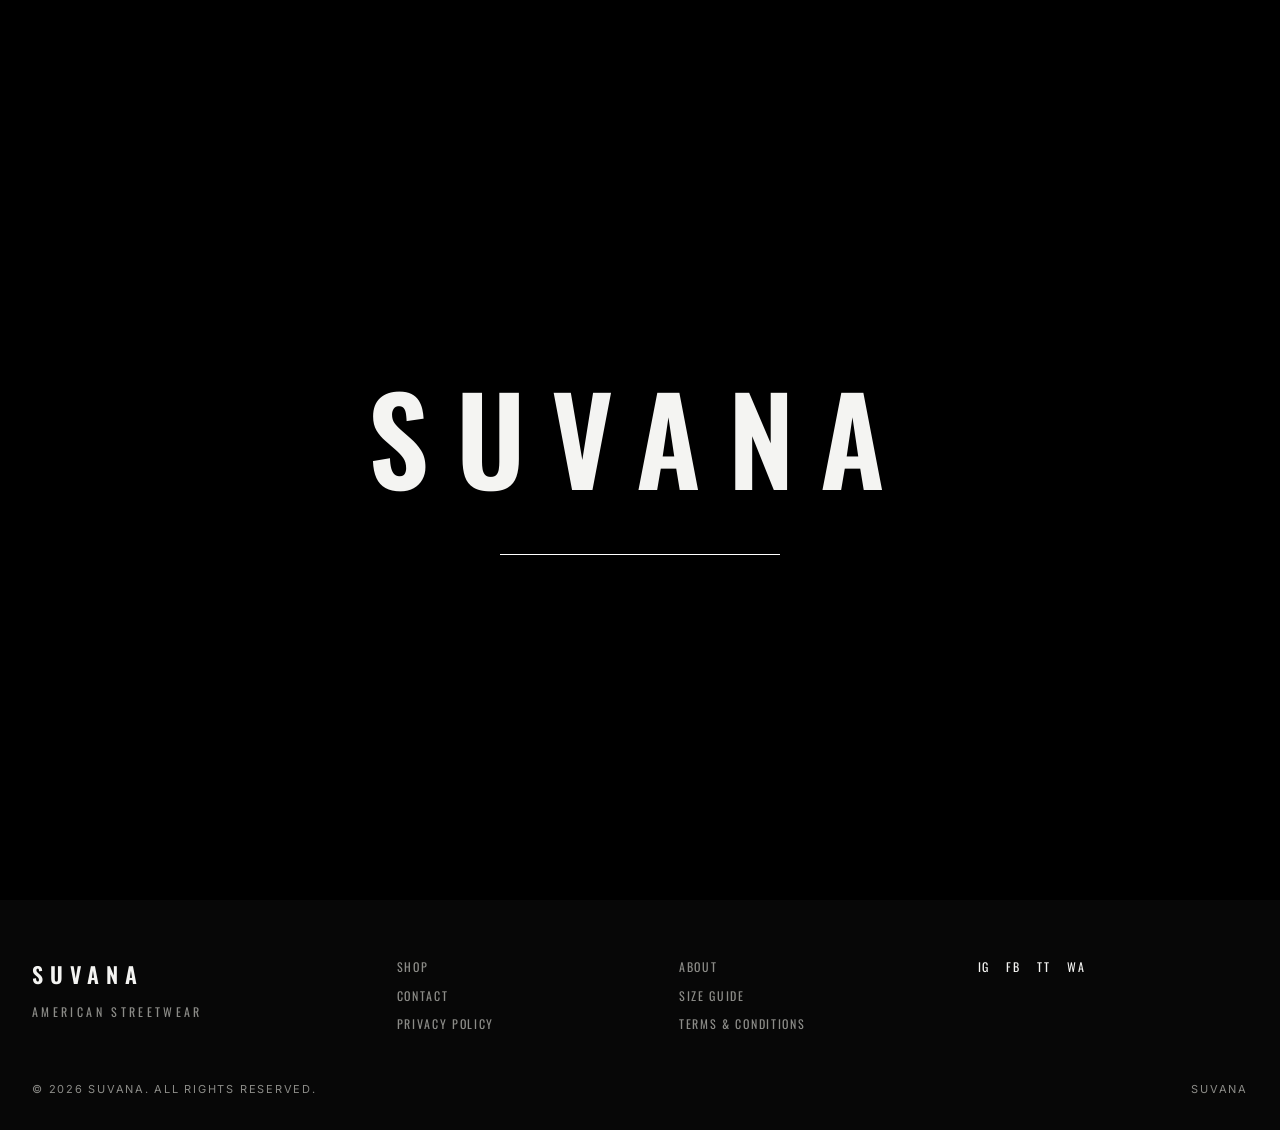
<file: contact.html>
<!DOCTYPE html>
<html lang="en" dir="ltr">
  <head>
    <meta charset="UTF-8" />
    <meta name="viewport" content="width=device-width, initial-scale=1.0" />
    <title>Contact — SUVANA</title>
    <link rel="preconnect" href="https://fonts.googleapis.com" />
    <link rel="preconnect" href="https://fonts.gstatic.com" crossorigin />
    <link href="https://fonts.googleapis.com/css2?family=Cairo:wght@400;600;700;800&family=Inter:wght@400;500;600&family=Oswald:wght@400;500;600;700&display=swap" rel="stylesheet" />
    <link rel="stylesheet" href="css/style.css" />
  </head>
  <body data-page="contact">
    <div class="grain"></div>
    <div class="cursor"></div>
    <div class="cursor-dot"></div>
    <div class="loader" id="loader">
      <div class="loader-mark">SUVANA</div>
      <div class="loader-line"><span></span></div>
    </div>
    <header id="site-header"></header>
    <nav id="mobile-nav"></nav>
    <div class="page-wrap">
      <section class="page-plain">
        <p class="kicker">SUVANA</p>
        <h1 class="display" data-i18n="contact.title"></h1>
        <p class="lede" data-i18n="contact.lead"></p>
        <form class="contact-form" id="contact-form">
          <input required data-i18n-placeholder="contact.name" />
          <input type="email" required data-i18n-placeholder="contact.email" />
          <textarea rows="5" required data-i18n-placeholder="contact.message"></textarea>
          <button class="btn btn-fill hoverable" type="submit" data-i18n="contact.send"></button>
        </form>
        <p class="news-msg" id="contact-msg"></p>
        <p><a class="btn hoverable" id="contact-wa" href="#" data-i18n="contact.wa"></a></p>
      </section>
      <footer id="site-footer"></footer>
    </div>
    <div id="cart-root"></div>
    <div id="search-root"></div>
    <div id="qv-root"></div>
    <div class="toast" id="toast"></div>
    <script src="js/translations.js"></script>
    <script src="js/products.js"></script>
    <script src="js/cart.js"></script>
    <script src="js/main.js"></script>
  </body>
</html>
</file>
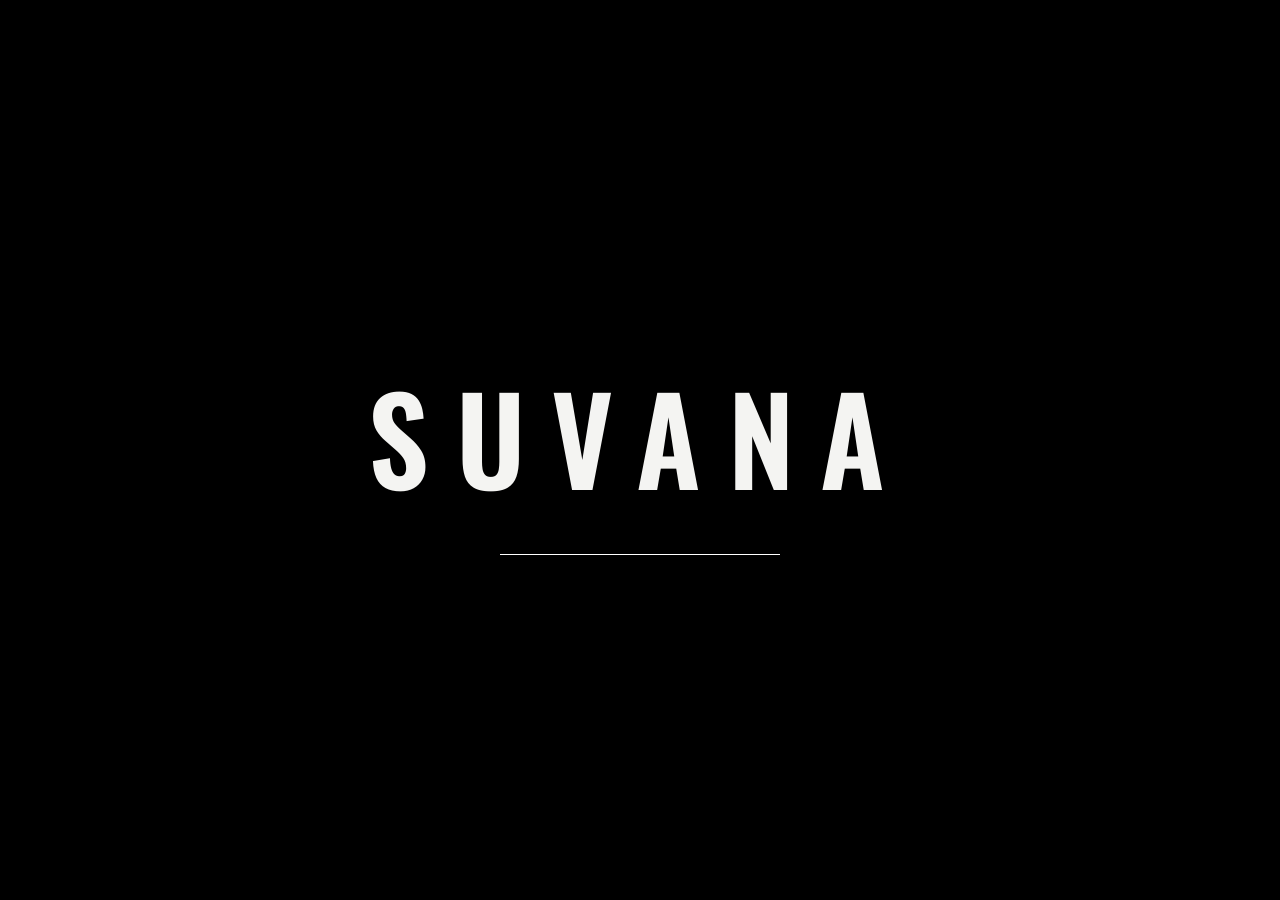
<file: privacy.html>
<!DOCTYPE html>
<html lang="en" dir="ltr">
  <head>
    <meta charset="UTF-8" />
    <meta name="viewport" content="width=device-width, initial-scale=1.0" />
    <title>Privacy — SUVANA</title>
    <link rel="preconnect" href="https://fonts.googleapis.com" />
    <link rel="preconnect" href="https://fonts.gstatic.com" crossorigin />
    <link href="https://fonts.googleapis.com/css2?family=Cairo:wght@400;600;700;800&family=Inter:wght@400;500;600&family=Oswald:wght@400;500;600;700&display=swap" rel="stylesheet" />
    <link rel="stylesheet" href="css/style.css" />
  </head>
  <body>
    <div class="grain"></div>
    <div class="cursor"></div>
    <div class="cursor-dot"></div>
    <div class="loader" id="loader">
      <div class="loader-mark">SUVANA</div>
      <div class="loader-line"><span></span></div>
    </div>
    <header id="site-header"></header>
    <nav id="mobile-nav"></nav>
    <div class="page-wrap">
      <section class="page-plain">
        <h1 class="display" data-i18n="privacy.title"></h1>
        <p data-i18n="privacy.body"></p>
      </section>
      <footer id="site-footer"></footer>
    </div>
    <div id="cart-root"></div>
    <div id="search-root"></div>
    <div id="qv-root"></div>
    <div class="toast" id="toast"></div>
    <script src="js/translations.js"></script>
    <script src="js/products.js"></script>
    <script src="js/cart.js"></script>
    <script src="js/main.js"></script>
  </body>
</html>
</file>
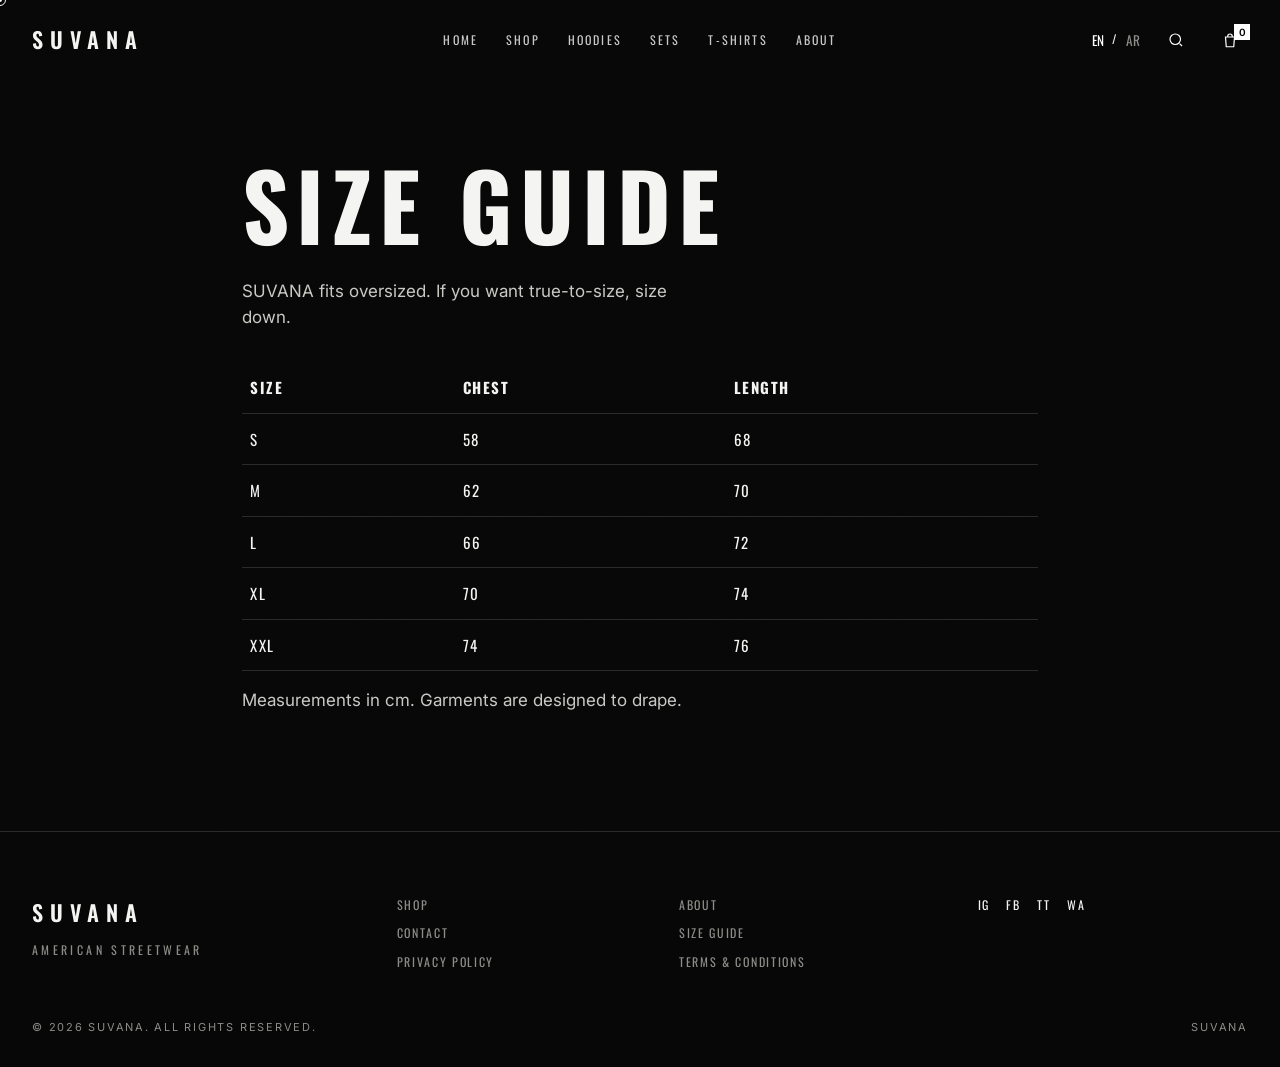
<file: size-guide.html>
<!DOCTYPE html>
<html lang="en" dir="ltr">
  <head>
    <meta charset="UTF-8" />
    <meta name="viewport" content="width=device-width, initial-scale=1.0" />
    <title>Size Guide — SUVANA</title>
    <link rel="preconnect" href="https://fonts.googleapis.com" />
    <link rel="preconnect" href="https://fonts.gstatic.com" crossorigin />
    <link href="https://fonts.googleapis.com/css2?family=Cairo:wght@400;600;700;800&family=Inter:wght@400;500;600&family=Oswald:wght@400;500;600;700&display=swap" rel="stylesheet" />
    <link rel="stylesheet" href="css/style.css" />
  </head>
  <body data-page="size">
    <div class="grain"></div>
    <div class="cursor"></div>
    <div class="cursor-dot"></div>
    <div class="loader" id="loader">
      <div class="loader-mark">SUVANA</div>
      <div class="loader-line"><span></span></div>
    </div>
    <header id="site-header"></header>
    <nav id="mobile-nav"></nav>
    <div class="page-wrap">
      <section class="page-plain">
        <h1 class="display" data-i18n="size.title"></h1>
        <p class="lede" data-i18n="size.lead"></p>
        <table class="size-table">
          <thead>
            <tr>
              <th data-i18n="size.size"></th>
              <th data-i18n="size.chest"></th>
              <th data-i18n="size.length"></th>
            </tr>
          </thead>
          <tbody>
            <tr><td>S</td><td>58</td><td>68</td></tr>
            <tr><td>M</td><td>62</td><td>70</td></tr>
            <tr><td>L</td><td>66</td><td>72</td></tr>
            <tr><td>XL</td><td>70</td><td>74</td></tr>
            <tr><td>XXL</td><td>74</td><td>76</td></tr>
          </tbody>
        </table>
        <p data-i18n="size.note"></p>
      </section>
      <footer id="site-footer"></footer>
    </div>
    <div id="cart-root"></div>
    <div id="search-root"></div>
    <div id="qv-root"></div>
    <div class="toast" id="toast"></div>
    <script src="js/translations.js"></script>
    <script src="js/products.js"></script>
    <script src="js/cart.js"></script>
    <script src="js/main.js"></script>
  </body>
</html>
</file>
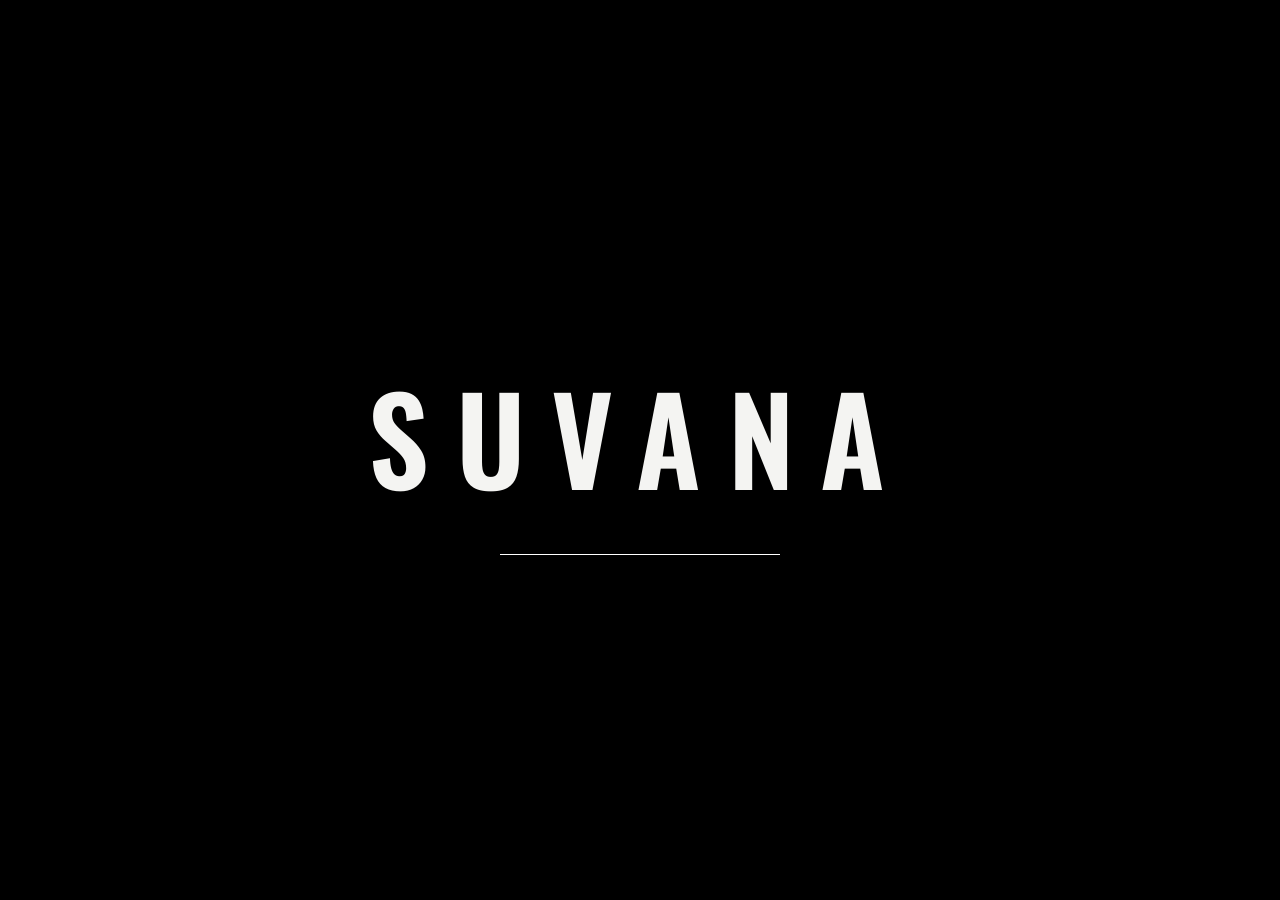
<file: terms.html>
<!DOCTYPE html>
<html lang="en" dir="ltr">
  <head>
    <meta charset="UTF-8" />
    <meta name="viewport" content="width=device-width, initial-scale=1.0" />
    <title>Terms — SUVANA</title>
    <link rel="preconnect" href="https://fonts.googleapis.com" />
    <link rel="preconnect" href="https://fonts.gstatic.com" crossorigin />
    <link href="https://fonts.googleapis.com/css2?family=Cairo:wght@400;600;700;800&family=Inter:wght@400;500;600&family=Oswald:wght@400;500;600;700&display=swap" rel="stylesheet" />
    <link rel="stylesheet" href="css/style.css" />
  </head>
  <body>
    <div class="grain"></div>
    <div class="cursor"></div>
    <div class="cursor-dot"></div>
    <div class="loader" id="loader">
      <div class="loader-mark">SUVANA</div>
      <div class="loader-line"><span></span></div>
    </div>
    <header id="site-header"></header>
    <nav id="mobile-nav"></nav>
    <div class="page-wrap">
      <section class="page-plain">
        <h1 class="display" data-i18n="terms.title"></h1>
        <p data-i18n="terms.body"></p>
      </section>
      <footer id="site-footer"></footer>
    </div>
    <div id="cart-root"></div>
    <div id="search-root"></div>
    <div id="qv-root"></div>
    <div class="toast" id="toast"></div>
    <script src="js/translations.js"></script>
    <script src="js/products.js"></script>
    <script src="js/cart.js"></script>
    <script src="js/main.js"></script>
  </body>
</html>
</file>
<file: css/style.css>
:root {
  --bg: #070707;
  --bg-2: #0e0e0e;
  --bg-3: #141414;
  --line: #2a2a2a;
  --text: #f4f4f2;
  --muted: #8c8c88;
  --bone: #e8e4dc;
  --danger: #c4c4c4;
  --font-display: "Oswald", "Cairo", sans-serif;
  --font-body: "Inter", "Cairo", sans-serif;
  --header: 80px;
  --ease: cubic-bezier(0.22, 1, 0.36, 1);
  --max: 1440px;
}

html[lang="ar"] {
  --font-display: "Cairo", sans-serif;
  --font-body: "Cairo", sans-serif;
}

*,
*::before,
*::after {
  box-sizing: border-box;
}

html {
  scroll-behavior: smooth;
}

html,
body {
  margin: 0;
  padding: 0;
  background: var(--bg);
  color: var(--text);
  font-family: var(--font-body);
  font-size: 15px;
  line-height: 1.5;
  cursor: none;
}

body.is-mobile,
body.no-cursor {
  cursor: auto;
}

img {
  max-width: 100%;
  display: block;
}

a {
  color: inherit;
  text-decoration: none;
}

button,
input,
select,
textarea {
  font-family: inherit;
  color: inherit;
}

button {
  background: none;
  border: 0;
  cursor: none;
  padding: 0;
}

body.is-mobile button,
body.no-cursor button {
  cursor: pointer;
}

ul {
  margin: 0;
  padding: 0;
  list-style: none;
}

.page-wrap {
  opacity: 1;
  transform: none;
  transition: opacity 0.45s var(--ease), transform 0.45s var(--ease);
}

html.is-leaving .page-wrap {
  opacity: 0;
  transform: translateY(16px);
}

/* Grain */
.grain {
  pointer-events: none;
  position: fixed;
  inset: 0;
  z-index: 80;
  opacity: 0.07;
  mix-blend-mode: overlay;
  background-image: url("data:image/svg+xml,%3Csvg xmlns='http://www.w3.org/2000/svg' width='180' height='180'%3E%3Cfilter id='n'%3E%3CfeTurbulence type='fractalNoise' baseFrequency='.85' numOctaves='4' stitchTiles='stitch'/%3E%3C/filter%3E%3Crect width='180' height='180' filter='url(%23n)' opacity='.9'/%3E%3C/svg%3E");
}

/* Cursor */
.cursor,
.cursor-dot {
  pointer-events: none;
  position: fixed;
  top: 0;
  left: 0;
  z-index: 200;
  border-radius: 50%;
  transform: translate(-50%, -50%);
  mix-blend-mode: difference;
}

.cursor {
  width: 12px;
  height: 12px;
  border: 1px solid #fff;
  transition: width 0.25s var(--ease), height 0.25s var(--ease), background 0.25s, opacity 0.2s;
}

.cursor.is-hover {
  width: 56px;
  height: 56px;
  background: rgba(255, 255, 255, 0.08);
}

.cursor-dot {
  width: 4px;
  height: 4px;
  background: #fff;
}

body.is-mobile .cursor,
body.is-mobile .cursor-dot,
body.no-cursor .cursor,
body.no-cursor .cursor-dot {
  display: none;
}

/* Loader */
.loader {
  position: fixed;
  inset: 0;
  z-index: 300;
  background: #000;
  display: flex;
  align-items: center;
  justify-content: center;
  flex-direction: column;
  gap: 28px;
  transition: transform 0.9s var(--ease), opacity 0.6s ease;
}

.loader.is-done {
  transform: translateY(-110%);
  opacity: 0;
  pointer-events: none;
}

.loader-mark {
  font-family: var(--font-display);
  font-size: clamp(48px, 10vw, 120px);
  letter-spacing: 0.22em;
  font-weight: 600;
  animation: fadeUp 1s var(--ease) both;
}

.loader-line {
  width: min(280px, 60vw);
  height: 1px;
  background: #222;
  overflow: hidden;
}

.loader-line span {
  display: block;
  height: 100%;
  width: 0;
  background: #fff;
  animation: loadLine 1.1s var(--ease) forwards;
}

@keyframes loadLine {
  to {
    width: 100%;
  }
}

@keyframes fadeUp {
  from {
    opacity: 0;
    transform: translateY(24px);
  }
  to {
    opacity: 1;
    transform: none;
  }
}

@keyframes kenburns {
  from {
    transform: scale(1);
  }
  to {
    transform: scale(1.12);
  }
}

@keyframes marquee {
  from {
    transform: translateX(0);
  }
  to {
    transform: translateX(-50%);
  }
}

@keyframes marqueeRtl {
  from {
    transform: translateX(0);
  }
  to {
    transform: translateX(50%);
  }
}

/* Header */
.site-header {
  position: fixed;
  top: 0;
  left: 0;
  right: 0;
  z-index: 90;
  height: var(--header);
  display: grid;
  grid-template-columns: 1fr auto 1fr;
  align-items: center;
  padding: 0 32px;
  transition: background 0.4s, backdrop-filter 0.4s, border-color 0.4s;
  border-bottom: 1px solid transparent;
}

.site-header.is-scrolled {
  background: rgba(7, 7, 7, 0.72);
  backdrop-filter: blur(16px);
  border-bottom-color: rgba(255, 255, 255, 0.06);
}

.logo {
  font-family: var(--font-display);
  font-size: 22px;
  letter-spacing: 0.32em;
  font-weight: 600;
}

.nav-desktop {
  display: flex;
  gap: 28px;
}

.nav-desktop a {
  font-family: var(--font-display);
  font-size: 12px;
  letter-spacing: 0.18em;
  color: rgba(255, 255, 255, 0.78);
  position: relative;
}

.nav-desktop a::after {
  content: "";
  position: absolute;
  left: 0;
  bottom: -6px;
  width: 0;
  height: 1px;
  background: #fff;
  transition: width 0.3s var(--ease);
}

html[dir="rtl"] .nav-desktop a::after {
  left: auto;
  right: 0;
}

.nav-desktop a:hover::after,
.nav-desktop a.is-active::after {
  width: 100%;
}

.header-actions {
  display: flex;
  justify-content: flex-end;
  align-items: center;
  gap: 18px;
}

html[dir="rtl"] .header-actions {
  justify-content: flex-start;
}

html[dir="rtl"] .logo {
  justify-self: end;
}

.lang-switch {
  display: flex;
  gap: 8px;
  font-family: var(--font-display);
  font-size: 12px;
  letter-spacing: 0.16em;
}

.lang-switch button {
  color: var(--muted);
}

.lang-switch button.is-on {
  color: #fff;
}

.icon-btn {
  width: 36px;
  height: 36px;
  display: grid;
  place-items: center;
  position: relative;
}

.icon-btn svg {
  width: 18px;
  height: 18px;
  stroke: #fff;
  fill: none;
  stroke-width: 1.6;
}

.cart-count {
  position: absolute;
  top: 2px;
  right: -2px;
  min-width: 16px;
  height: 16px;
  padding: 0 4px;
  background: #fff;
  color: #000;
  font-size: 10px;
  font-weight: 600;
  display: grid;
  place-items: center;
}

html[dir="rtl"] .cart-count {
  right: auto;
  left: -2px;
}

.hamburger {
  display: none;
  width: 36px;
  height: 36px;
  flex-direction: column;
  justify-content: center;
  gap: 6px;
}

.hamburger span {
  display: block;
  height: 1px;
  background: #fff;
  transition: transform 0.4s var(--ease), opacity 0.3s;
}

.hamburger.is-open span:nth-child(1) {
  transform: translateY(7px) rotate(45deg);
}

.hamburger.is-open span:nth-child(2) {
  opacity: 0;
}

.hamburger.is-open span:nth-child(3) {
  transform: translateY(-7px) rotate(-45deg);
}

/* Mobile nav */
.mobile-nav {
  position: fixed;
  inset: 0;
  z-index: 85;
  background: #050505;
  display: flex;
  flex-direction: column;
  justify-content: center;
  padding: 100px 32px 48px;
  transform: translateY(-100%);
  transition: transform 0.7s var(--ease);
}

.mobile-nav.is-open {
  transform: none;
}

.mobile-nav a {
  font-family: var(--font-display);
  font-size: clamp(32px, 8vw, 56px);
  letter-spacing: 0.12em;
  line-height: 1.2;
  opacity: 0;
  transform: translateY(20px);
}

.mobile-nav.is-open a {
  animation: fadeUp 0.6s var(--ease) forwards;
}

.mobile-nav.is-open a:nth-child(1) {
  animation-delay: 0.12s;
}
.mobile-nav.is-open a:nth-child(2) {
  animation-delay: 0.18s;
}
.mobile-nav.is-open a:nth-child(3) {
  animation-delay: 0.24s;
}
.mobile-nav.is-open a:nth-child(4) {
  animation-delay: 0.3s;
}
.mobile-nav.is-open a:nth-child(5) {
  animation-delay: 0.36s;
}
.mobile-nav.is-open a:nth-child(6) {
  animation-delay: 0.42s;
}

/* Hero */
.hero {
  position: relative;
  min-height: 100vh;
  display: grid;
  place-items: center;
  overflow: hidden;
}

.hero-bg {
  position: absolute;
  inset: 0;
  background-size: cover;
  background-position: center;
  animation: kenburns 18s ease-out forwards;
}

.hero-overlay {
  position: absolute;
  inset: 0;
  background: linear-gradient(180deg, rgba(0, 0, 0, 0.35) 0%, rgba(0, 0, 0, 0.55) 50%, rgba(7, 7, 7, 0.95) 100%);
}

.hero-lines {
  position: absolute;
  inset: 18% 8%;
  border-top: 1px solid rgba(255, 255, 255, 0.12);
  border-bottom: 1px solid rgba(255, 255, 255, 0.12);
  pointer-events: none;
}

.hero-content {
  position: relative;
  z-index: 2;
  text-align: center;
  padding: 0 24px;
}

.hero-brand {
  font-family: var(--font-display);
  font-size: clamp(64px, 16vw, 180px);
  letter-spacing: 0.18em;
  line-height: 0.9;
  margin: 0;
  opacity: 0;
  animation: fadeUp 1.1s 0.35s var(--ease) forwards;
}

.hero-line,
.hero-sub {
  font-family: var(--font-display);
  letter-spacing: 0.42em;
  font-size: clamp(12px, 1.6vw, 16px);
  margin: 18px 0 0;
  color: rgba(255, 255, 255, 0.72);
  opacity: 0;
  animation: fadeUp 1s 0.6s var(--ease) forwards;
}

.btn {
  display: inline-flex;
  align-items: center;
  justify-content: center;
  min-height: 48px;
  padding: 0 28px;
  border: 1px solid #fff;
  font-family: var(--font-display);
  letter-spacing: 0.2em;
  font-size: 12px;
  transition: background 0.3s, color 0.3s, transform 0.3s;
}

.btn:hover {
  background: #fff;
  color: #000;
}

.btn-fill {
  background: #fff;
  color: #000;
}

.btn-fill:hover {
  background: transparent;
  color: #fff;
}

.btn-ghost {
  border-color: #444;
}

.hero-cta {
  margin-top: 36px;
  opacity: 0;
  animation: fadeUp 1s 0.95s var(--ease) forwards;
}

.section {
  padding: 100px 32px;
  max-width: var(--max);
  margin: 0 auto;
}

.section-wide {
  padding: 0;
  max-width: none;
}

.kicker {
  font-family: var(--font-display);
  letter-spacing: 0.28em;
  font-size: 12px;
  color: var(--muted);
}

.display {
  font-family: var(--font-display);
  font-size: clamp(40px, 8vw, 92px);
  letter-spacing: 0.08em;
  line-height: 0.95;
  margin: 8px 0 32px;
}

.section-head {
  display: flex;
  justify-content: space-between;
  align-items: flex-end;
  margin-bottom: 48px;
  gap: 24px;
}

/* Marquee */
.marquee {
  overflow: hidden;
  border-top: 1px solid var(--line);
  border-bottom: 1px solid var(--line);
  padding: 18px 0;
  background: #0a0a0a;
}

.marquee-track {
  display: flex;
  width: max-content;
  animation: marquee 28s linear infinite;
  font-family: var(--font-display);
  font-size: clamp(28px, 5vw, 48px);
  letter-spacing: 0.14em;
  white-space: nowrap;
}

html[dir="rtl"] .marquee-track {
  animation-name: marqueeRtl;
}

/* Products */
.product-grid {
  display: grid;
  grid-template-columns: repeat(4, 1fr);
  gap: 18px;
}

.product-card {
  position: relative;
}

.product-media {
  position: relative;
  overflow: hidden;
  aspect-ratio: 3 / 4;
  background: var(--bg-3);
}

.product-media img {
  width: 100%;
  height: 100%;
  object-fit: cover;
  transition: transform 0.8s var(--ease);
}

.product-card:hover .product-media img {
  transform: scale(1.07);
}

.product-overlay {
  position: absolute;
  inset: auto 0 0;
  padding: 18px;
  display: flex;
  flex-direction: column;
  gap: 8px;
  background: linear-gradient(transparent, rgba(0, 0, 0, 0.78));
  opacity: 0;
  transform: translateY(12px);
  transition: opacity 0.4s, transform 0.4s var(--ease);
}

.product-card:hover .product-overlay {
  opacity: 1;
  transform: none;
}

.product-meta {
  padding: 14px 2px 8px;
}

.product-name {
  font-family: var(--font-display);
  letter-spacing: 0.08em;
  font-size: 15px;
}

.product-price {
  color: var(--muted);
  font-size: 13px;
  margin-top: 4px;
}

.swatches {
  display: flex;
  gap: 6px;
  margin-top: 8px;
}

.swatch {
  width: 12px;
  height: 12px;
  border: 1px solid #555;
}

.swatch.is-on {
  outline: 1px solid #fff;
  outline-offset: 2px;
}

/* Categories */
.cat-block {
  position: relative;
  min-height: 70vh;
  display: grid;
  place-items: center;
  overflow: hidden;
}

.cat-block img,
.cat-bg {
  position: absolute;
  inset: 0;
  width: 100%;
  height: 100%;
  object-fit: cover;
  transform: scale(1.05);
}

.cat-veil {
  position: absolute;
  inset: 0;
  background: rgba(0, 0, 0, 0.5);
}

.cat-copy {
  position: relative;
  z-index: 2;
  text-align: center;
}

.cat-copy h2 {
  font-family: var(--font-display);
  font-size: clamp(48px, 10vw, 110px);
  letter-spacing: 0.12em;
  margin: 0;
}

.cat-copy p {
  letter-spacing: 0.28em;
  font-family: var(--font-display);
  font-size: 13px;
  color: var(--bone);
}

.split-cats {
  display: grid;
  grid-template-columns: 1fr 1fr;
}

/* About */
.about-grid {
  display: grid;
  grid-template-columns: 1.1fr 0.9fr;
  gap: 64px;
  align-items: center;
}

.about-photo {
  overflow: hidden;
  min-height: 70vh;
}

.about-photo img {
  width: 100%;
  height: 100%;
  object-fit: cover;
  min-height: 70vh;
}

.lede {
  font-size: 18px;
  color: #d0d0cc;
  max-width: 42ch;
}

/* Lookbook */
.lookbook {
  padding: 80px 0 40px;
}

.lookbook-head {
  padding: 0 32px 28px;
}

.look-row {
  display: flex;
  gap: 12px;
  overflow-x: auto;
  padding: 0 32px 28px;
  scroll-snap-type: x mandatory;
  scrollbar-width: thin;
}

.look-item {
  flex: 0 0 min(72vw, 520px);
  aspect-ratio: 3 / 4;
  overflow: hidden;
  scroll-snap-align: start;
}

.look-item img {
  width: 100%;
  height: 100%;
  object-fit: cover;
  transition: transform 0.8s var(--ease);
}

.look-item:hover img {
  transform: scale(1.06);
}

/* Instagram */
.ig-grid {
  display: grid;
  grid-template-columns: repeat(6, 1fr);
  gap: 4px;
}

.ig-grid a {
  aspect-ratio: 1;
  overflow: hidden;
}

.ig-grid img {
  width: 100%;
  height: 100%;
  object-fit: cover;
  transition: transform 0.6s var(--ease);
}

.ig-grid a:hover img {
  transform: scale(1.08);
}

/* Newsletter */
.news {
  text-align: center;
  padding: 120px 24px;
  border-top: 1px solid var(--line);
}

.news-form {
  display: flex;
  max-width: 520px;
  margin: 32px auto 0;
  border-bottom: 1px solid #fff;
}

.news-form input {
  flex: 1;
  background: transparent;
  border: 0;
  outline: 0;
  padding: 14px 0;
  letter-spacing: 0.12em;
  font-size: 12px;
}

.news-form button {
  letter-spacing: 0.18em;
  font-family: var(--font-display);
  font-size: 12px;
}

.news-msg {
  margin-top: 16px;
  min-height: 24px;
  color: var(--muted);
  letter-spacing: 0.12em;
  font-size: 12px;
}

/* Footer */
.site-footer {
  border-top: 1px solid var(--line);
  padding: 64px 32px 32px;
}

.footer-top {
  display: grid;
  grid-template-columns: 1.2fr 2fr 1fr;
  gap: 40px;
  max-width: var(--max);
  margin: 0 auto 48px;
}

.footer-links {
  display: grid;
  grid-template-columns: 1fr 1fr;
  gap: 10px 24px;
  font-family: var(--font-display);
  letter-spacing: 0.14em;
  font-size: 12px;
  color: var(--muted);
}

.socials {
  display: flex;
  gap: 16px;
  font-size: 12px;
  letter-spacing: 0.16em;
  font-family: var(--font-display);
}

.footer-bottom {
  max-width: var(--max);
  margin: 0 auto;
  display: flex;
  justify-content: space-between;
  color: var(--muted);
  font-size: 11px;
  letter-spacing: 0.16em;
}

/* Cart drawer */
.cart-backdrop,
.search-backdrop,
.qv-backdrop {
  position: fixed;
  inset: 0;
  background: rgba(0, 0, 0, 0.55);
  z-index: 110;
  opacity: 0;
  pointer-events: none;
  transition: opacity 0.35s;
}

.cart-backdrop.is-open,
.search-backdrop.is-open,
.qv-backdrop.is-open {
  opacity: 1;
  pointer-events: auto;
}

.cart-drawer {
  position: fixed;
  top: 0;
  right: 0;
  width: min(440px, 100%);
  height: 100%;
  background: #0b0b0b;
  z-index: 120;
  transform: translateX(100%);
  transition: transform 0.55s var(--ease);
  display: flex;
  flex-direction: column;
  border-left: 1px solid var(--line);
}

html[dir="rtl"] .cart-drawer {
  right: auto;
  left: 0;
  transform: translateX(-100%);
  border-left: 0;
  border-right: 1px solid var(--line);
}

.cart-drawer.is-open,
html[dir="rtl"] .cart-drawer.is-open {
  transform: none;
}

.cart-head,
.search-head {
  display: flex;
  justify-content: space-between;
  align-items: center;
  padding: 28px 24px;
  border-bottom: 1px solid var(--line);
  font-family: var(--font-display);
  letter-spacing: 0.2em;
}

.cart-body {
  flex: 1;
  overflow: auto;
  padding: 16px 24px;
}

.cart-item {
  display: grid;
  grid-template-columns: 88px 1fr;
  gap: 14px;
  padding: 16px 0;
  border-bottom: 1px solid #1c1c1c;
}

.cart-item img {
  width: 88px;
  height: 110px;
  object-fit: cover;
}

.qty-row {
  display: flex;
  align-items: center;
  gap: 12px;
  margin-top: 10px;
}

.qty-row button {
  width: 28px;
  height: 28px;
  border: 1px solid #444;
}

.cart-foot {
  padding: 20px 24px 28px;
  border-top: 1px solid var(--line);
}

.cart-row {
  display: flex;
  justify-content: space-between;
  margin-bottom: 14px;
  font-family: var(--font-display);
  letter-spacing: 0.12em;
}

.empty-cart {
  color: var(--muted);
  padding: 48px 0;
  text-align: center;
}

/* Search */
.search-panel {
  position: fixed;
  top: 0;
  left: 0;
  right: 0;
  z-index: 120;
  background: #0b0b0b;
  padding: 24px 24px 32px;
  transform: translateY(-110%);
  transition: transform 0.5s var(--ease);
  border-bottom: 1px solid var(--line);
}

.search-panel.is-open {
  transform: none;
}

.search-panel input {
  width: 100%;
  background: transparent;
  border: 0;
  border-bottom: 1px solid #fff;
  outline: 0;
  font-family: var(--font-display);
  font-size: 28px;
  letter-spacing: 0.08em;
  padding: 12px 0;
}

.search-results {
  display: grid;
  grid-template-columns: repeat(4, 1fr);
  gap: 12px;
  margin-top: 24px;
  max-height: 50vh;
  overflow: auto;
}

.search-results a {
  display: grid;
  grid-template-columns: 64px 1fr;
  gap: 10px;
  align-items: center;
  font-size: 13px;
}

.search-results img {
  width: 64px;
  height: 80px;
  object-fit: cover;
}

/* Quick view */
.qv {
  position: fixed;
  z-index: 130;
  top: 50%;
  left: 50%;
  width: min(920px, calc(100% - 32px));
  transform: translate(-50%, -46%) scale(0.98);
  background: #101010;
  display: grid;
  grid-template-columns: 1fr 1fr;
  opacity: 0;
  pointer-events: none;
  transition: opacity 0.35s, transform 0.45s var(--ease);
}

.qv.is-open {
  opacity: 1;
  pointer-events: auto;
  transform: translate(-50%, -50%);
}

.qv img {
  width: 100%;
  height: 100%;
  object-fit: cover;
  min-height: 420px;
}

.qv-body {
  padding: 32px;
}

/* Product page */
.pdp {
  padding: calc(var(--header) + 32px) 32px 80px;
  display: grid;
  grid-template-columns: 1.15fr 0.85fr;
  gap: 48px;
  max-width: 1500px;
  margin: 0 auto;
}

.gallery-main {
  aspect-ratio: 4 / 5;
  overflow: hidden;
  background: var(--bg-3);
}

.gallery-main img {
  width: 100%;
  height: 100%;
  object-fit: cover;
}

.thumbs {
  display: flex;
  gap: 8px;
  margin-top: 10px;
}

.thumbs button {
  width: 88px;
  height: 110px;
  overflow: hidden;
  border: 1px solid transparent;
}

.thumbs button.is-on {
  border-color: #fff;
}

.thumbs img {
  width: 100%;
  height: 100%;
  object-fit: cover;
}

.pdp h1 {
  font-family: var(--font-display);
  font-size: clamp(32px, 4vw, 52px);
  letter-spacing: 0.06em;
  margin: 0 0 8px;
}

.size-row,
.color-row {
  display: flex;
  flex-wrap: wrap;
  gap: 8px;
  margin: 10px 0 22px;
}

.size-row button {
  min-width: 48px;
  height: 44px;
  border: 1px solid #333;
  font-family: var(--font-display);
  letter-spacing: 0.08em;
}

.size-row button.is-on {
  border-color: #fff;
  background: #fff;
  color: #000;
}

.pdp-actions {
  display: grid;
  gap: 10px;
  margin-top: 18px;
}

/* Shop */
.shop-hero {
  padding: calc(var(--header) + 60px) 32px 20px;
  max-width: var(--max);
  margin: 0 auto;
}

.filters {
  display: flex;
  flex-wrap: wrap;
  gap: 10px;
  margin: 24px 0;
}

.chip {
  border: 1px solid #333;
  padding: 8px 14px;
  font-family: var(--font-display);
  letter-spacing: 0.14em;
  font-size: 12px;
}

.chip.is-on {
  background: #fff;
  color: #000;
  border-color: #fff;
}

.sort-wrap {
  margin-left: auto;
}

html[dir="rtl"] .sort-wrap {
  margin-left: 0;
  margin-right: auto;
}

.sort-wrap select {
  background: transparent;
  border: 1px solid #333;
  padding: 8px 12px;
}

.page-plain {
  padding: calc(var(--header) + 72px) 32px 100px;
  max-width: 860px;
  margin: 0 auto;
}

.page-plain p {
  color: #c8c8c4;
  font-size: 17px;
}

.size-table {
  width: 100%;
  border-collapse: collapse;
  margin-top: 32px;
}

.size-table th,
.size-table td {
  border-bottom: 1px solid var(--line);
  padding: 14px 8px;
  text-align: start;
  font-family: var(--font-display);
  letter-spacing: 0.1em;
}

.contact-form {
  display: grid;
  gap: 16px;
  margin-top: 32px;
}

.contact-form input,
.contact-form textarea {
  background: transparent;
  border: 0;
  border-bottom: 1px solid #444;
  padding: 12px 0;
  outline: 0;
}

/* Reveal */
.reveal {
  opacity: 0;
  transform: translateY(28px);
  transition: opacity 0.8s var(--ease), transform 0.8s var(--ease);
}

.reveal.is-in {
  opacity: 1;
  transform: none;
}

.reveal-left {
  opacity: 0;
  transform: translateX(-40px);
  transition: opacity 0.8s var(--ease), transform 0.8s var(--ease);
}

.reveal-right {
  opacity: 0;
  transform: translateX(40px);
  transition: opacity 0.8s var(--ease), transform 0.8s var(--ease);
}

.reveal-left.is-in,
.reveal-right.is-in {
  opacity: 1;
  transform: none;
}

.img-reveal {
  clip-path: inset(0 0 100% 0);
  transition: clip-path 1.1s var(--ease);
}

.img-reveal.is-in {
  clip-path: inset(0 0 0 0);
}

html.is-ready .page-enter {
  animation: fadeUp 0.7s var(--ease) both;
}

.toast {
  position: fixed;
  bottom: 24px;
  left: 50%;
  transform: translateX(-50%) translateY(20px);
  background: #fff;
  color: #000;
  padding: 12px 20px;
  font-family: var(--font-display);
  letter-spacing: 0.16em;
  font-size: 12px;
  z-index: 160;
  opacity: 0;
  pointer-events: none;
  transition: opacity 0.3s, transform 0.3s;
}

.toast.is-on {
  opacity: 1;
  transform: translateX(-50%) translateY(0);
}

@media (max-width: 1200px) {
  .product-grid {
    grid-template-columns: repeat(3, 1fr);
  }
  .ig-grid {
    grid-template-columns: repeat(3, 1fr);
  }
}

@media (max-width: 1024px) {
  .nav-desktop {
    display: none;
  }
  .hamburger {
    display: flex;
  }
  .site-header {
    grid-template-columns: auto 1fr auto;
    padding: 0 18px;
  }
  .about-grid,
  .pdp,
  .qv,
  .split-cats,
  .footer-top {
    grid-template-columns: 1fr;
  }
  .product-grid {
    grid-template-columns: repeat(2, 1fr);
  }
  .search-results {
    grid-template-columns: 1fr 1fr;
  }
  .sort-wrap {
    margin-left: 0;
    width: 100%;
  }
}

@media (max-width: 768px) {
  .section {
    padding: 72px 16px;
  }
  .hero-brand {
    letter-spacing: 0.1em;
  }
  .product-overlay {
    opacity: 1;
    transform: none;
  }
  .footer-bottom {
    flex-direction: column;
    gap: 10px;
  }
  .news-form {
    flex-direction: column;
    gap: 12px;
  }
  .look-item {
    flex-basis: 78vw;
  }
}

@media (max-width: 480px) {
  .product-grid {
    grid-template-columns: repeat(2, 1fr);
    gap: 10px;
  }
  .site-header {
    height: 64px;
  }
  :root {
    --header: 64px;
  }
  .logo {
    font-size: 16px;
    letter-spacing: 0.2em;
  }
}

@media (prefers-reduced-motion: reduce) {
  html {
    scroll-behavior: auto;
  }
  *,
  *::before,
  *::after {
    animation: none !important;
    transition: none !important;
  }
  .loader.is-done {
    display: none;
  }
  .reveal,
  .reveal-left,
  .reveal-right,
  .img-reveal {
    opacity: 1;
    transform: none;
    clip-path: none;
  }
  body,
  button,
  a {
    cursor: auto;
  }
  .cursor,
  .cursor-dot {
    display: none;
  }
}
</file>
